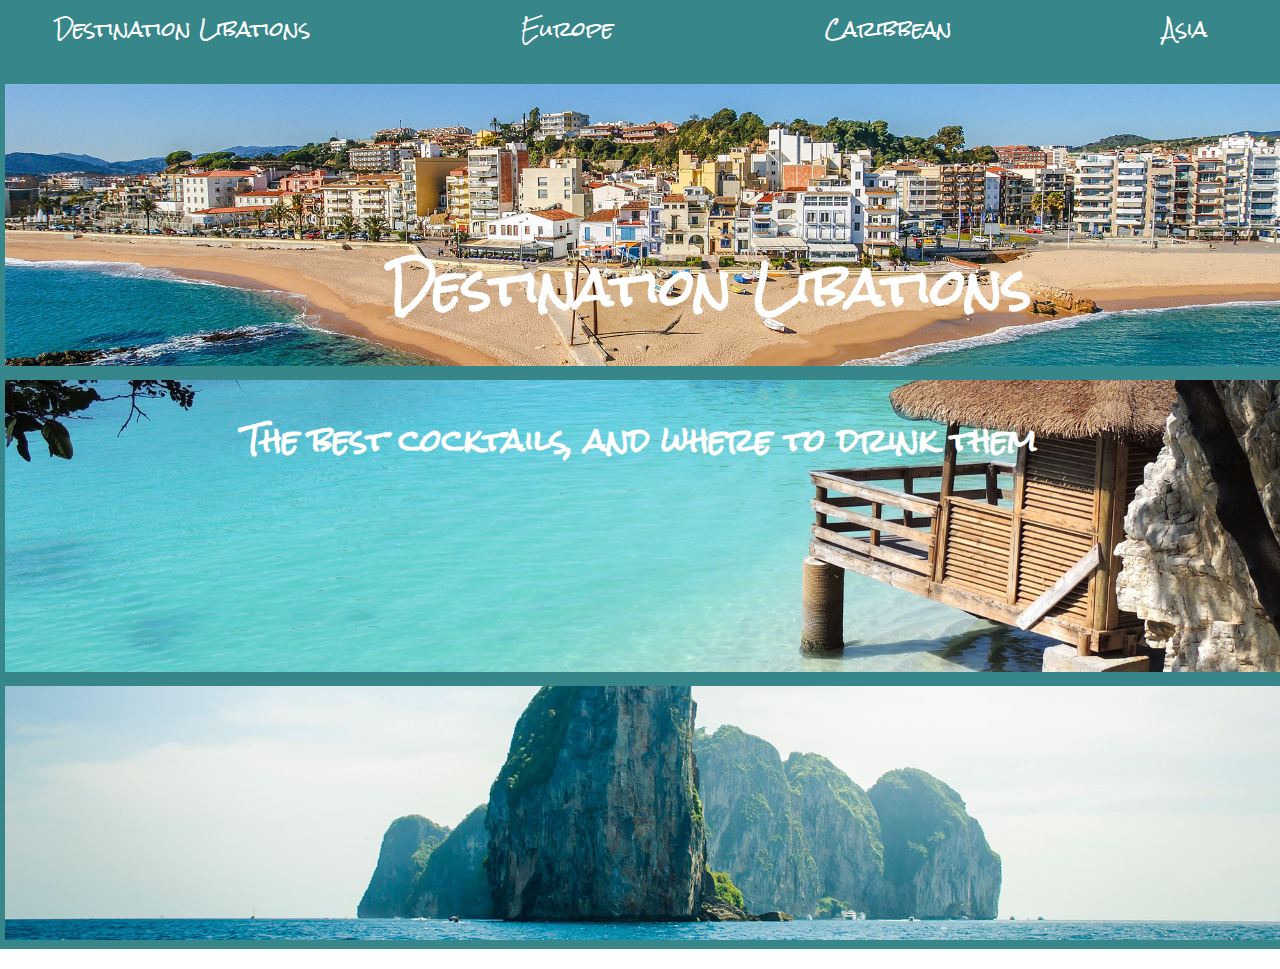
<file: index.html>
<!DOCTYPE html>
<html>
<head>      
    <link rel="stylesheet"
          type="text/css"
          href="css/stylesheet.css"/>
          
    <link href="https://fonts.googleapis.com/css?family=Open+Sans|Rock+Salt" rel="stylesheet">
          <div class="bahama">
          
    </head>
    
    <header 1>
    <ul class="navbar">
    <li> <a href="index.html">Destination Libations</a></li>
     <li> <a href="spain.html">Europe</a></li>
         <li> <a href="bahamas.html">Caribbean </a></li>
           <li> <a href="asia.html">Asia</a></li>
         </ul>
         </header>
         
         <body>
             
    
        <div class="homepageimage">
            <img src="images/eurobanner.jpg">
            <img src="images/caribbanner.jpg">
            <img src="images/mobanner.jpg">
        </div>
        
        
        <div class="maintitle">
        <h1>Destination Libations</h1>
        <h2>The best cocktails, and where to drink them</h2>
          
            </div>     
             
             
             
             
             
             
             
             
             
             
             
             
             
             
             
             
             </div>
             
             
             
         </body>
      
             </html>
</file>
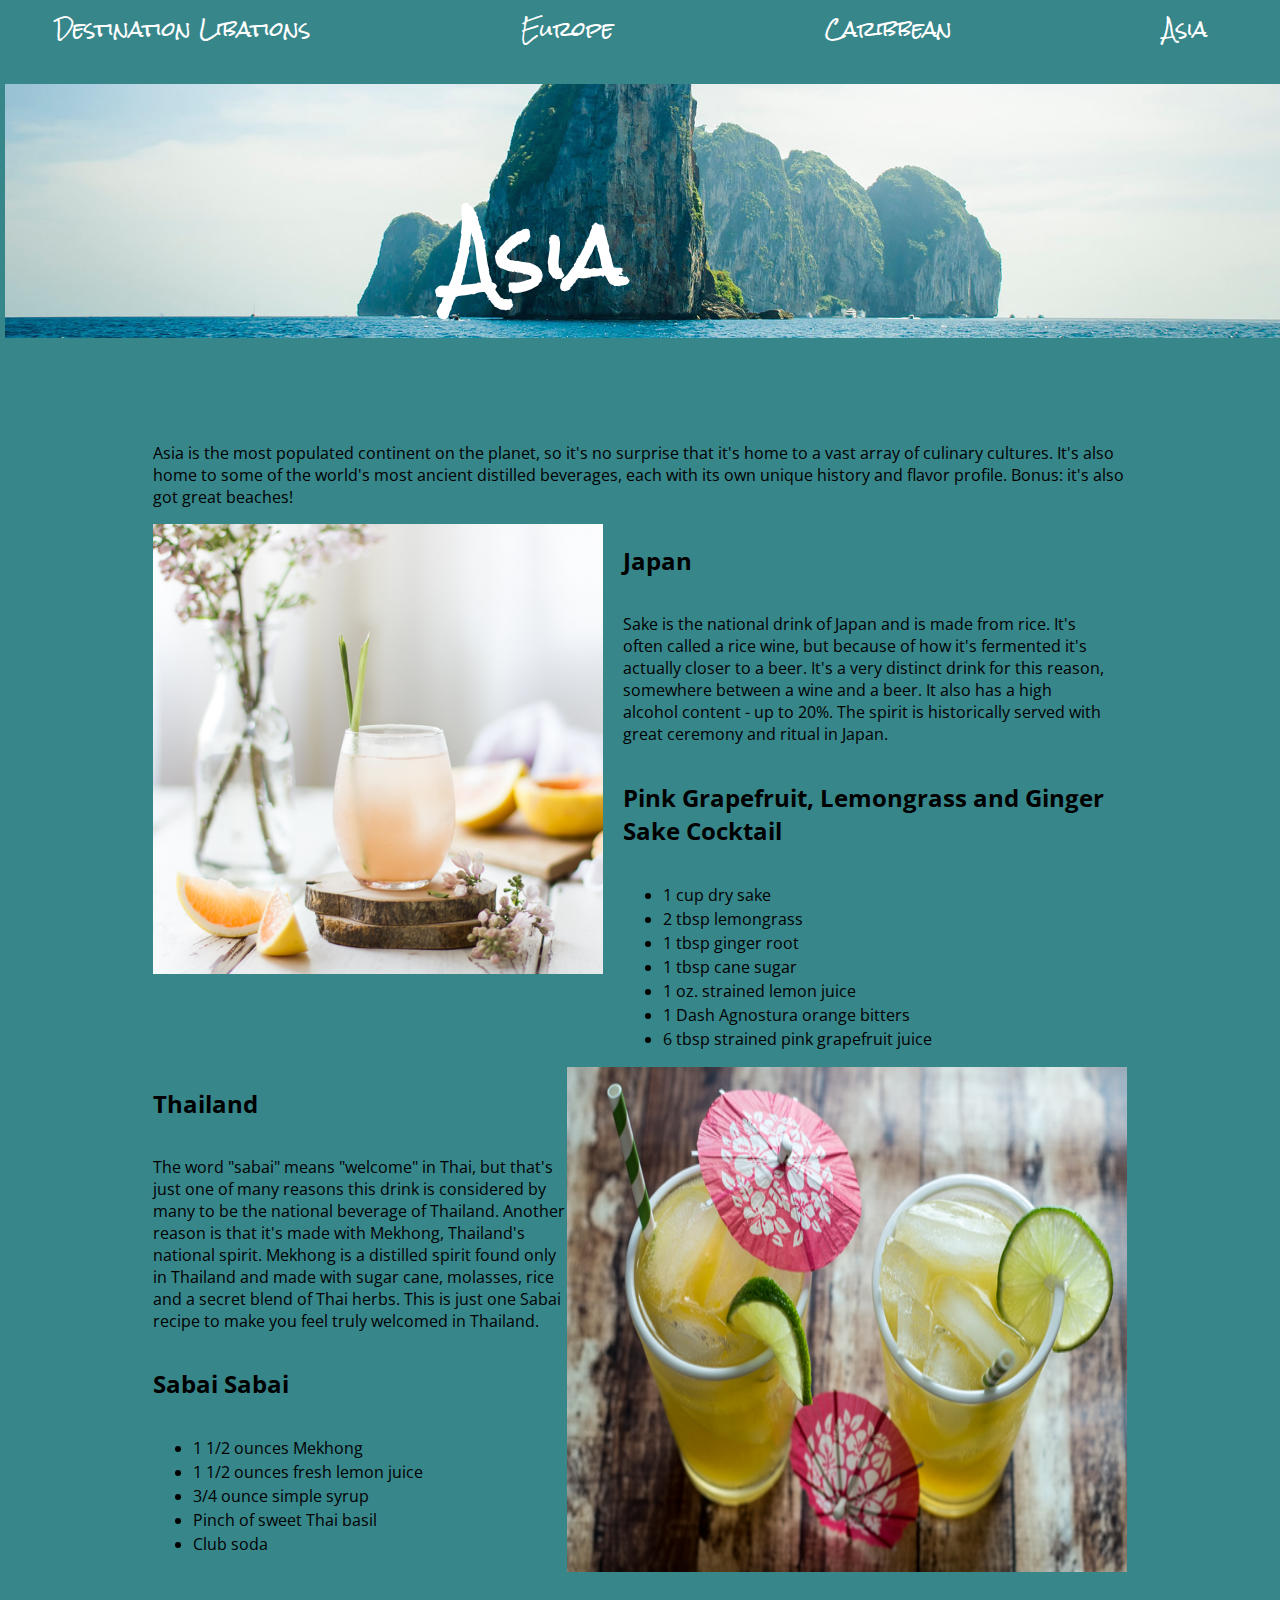
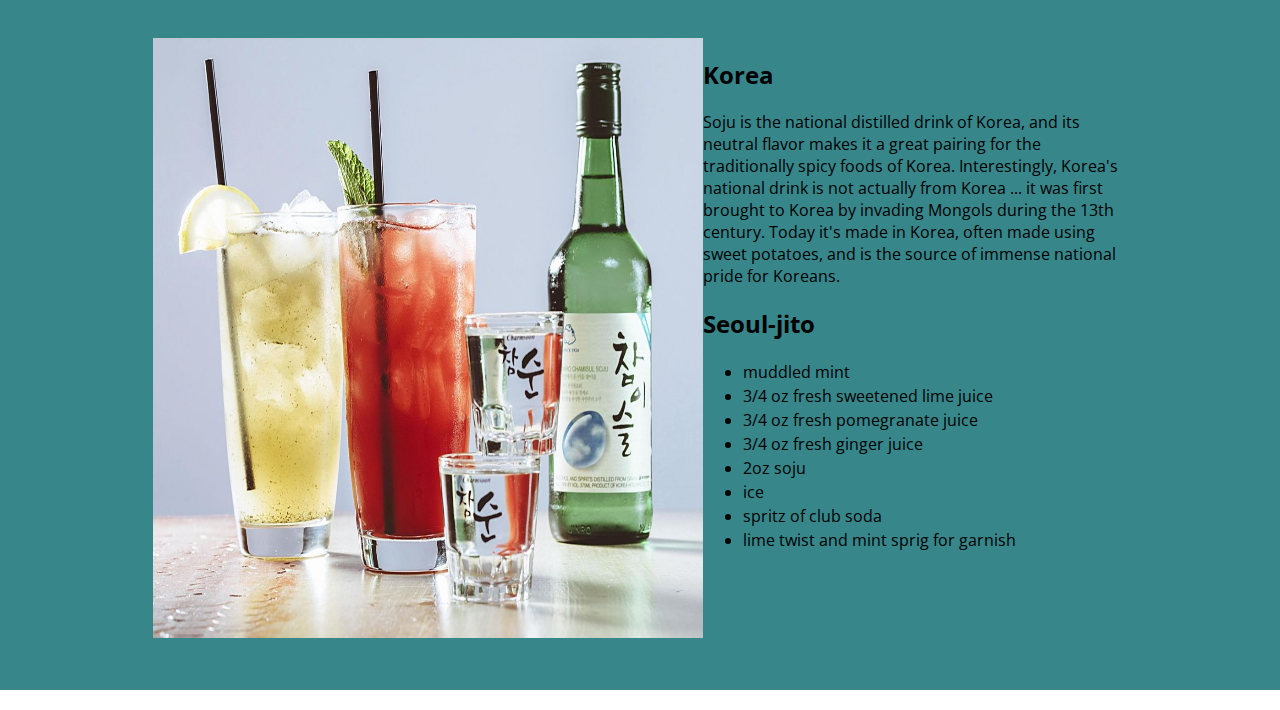
<file: asia.html>
<!DOCTYPE html>
<html>
  
<head>      
    <link rel="stylesheet"
          type="text/css"
          href="css/stylesheet.css"/>
    </head>
    
    <body>
           <section class="bahama">
    <header 1>
        <ul class="navbar">
            
    <li> <a href="index.html">Destination Libations</a></li>
    <li> <a href="spain.html">Europe</a></li>
    <li> <a href="bahamas.html">Caribbean</a></li>
    <li> <a href="asia.html">Asia</a></li>
         </ul>
    
    </header>
    
    <header>
         <div class="headers">
<img class="banner" src="images/mobanner.jpg">
 <h1>Asia</h1>
    </div>
         </header>

   <br>
    
     <!-- subpage intro text -->
     
   <section class="content">
  <br>
    <br>
    <div class="imagestext">   
    
    <div class="spain">    
    <p>Asia is the most populated continent on the planet, so it's no surprise that it's home to a vast array of culinary cultures. It's also home to some of the world's most ancient distilled beverages, each with its own unique history and flavor profile. Bonus: it's also got great beaches!
    </p>
    </div>

<!-- subpage photo and recipe grid -->

  <div class="bahamas">
    <div class="bahamasa">
        
        <div class="bahamas_image">
             <img src="images/grapefruit-sake-cocktails-with-ginger-and-lemongrass-lede-11.jpg" width="450" height="450">
            </div>
             <div class="contenta">
                 <h2>Japan</h2>  
                 <p>Sake is the national drink of Japan and is made from rice. It's often called a rice wine, but because of how it's fermented it's actually closer to a beer. It's a very distinct drink for this reason, somewhere between a wine and a beer. It also has a high alcohol content - up to 20%.
 The spirit is historically served with great ceremony and ritual in Japan.</p>
        
            <h2>Pink Grapefruit, Lemongrass and Ginger Sake Cocktail</h2>   
            
            <ul class="ind">
            <li>1 cup dry sake</li>
            <li>2 tbsp lemongrass</li>
            <li>1 tbsp ginger root</li>
            <li>1 tbsp cane sugar</li>
            <li>1 oz. strained lemon juice</li>
            <li>1 Dash Agnostura orange bitters</li>
            <li>6 tbsp strained pink grapefruit juice</li>
        </ul>
               
        </div>
        </div>
      
    
         <div class="bahamasb">
                <img src="images/Thai-cocktail-bourbon-gin-ginger-lime-3_wanderlustkitchen.jpg">
         
         <div class="bahamacontent">
            
            <h2>Thailand</h2>
        <p>The word "sabai" means "welcome" in Thai, but that's just one of many reasons this drink is considered by many to be the national beverage of Thailand. Another reason is that it's made with Mekhong, Thailand's national spirit. Mekhong is a distilled spirit found only in Thailand and made with sugar cane, molasses, rice and a secret blend of Thai herbs. This is just one Sabai recipe to make you feel truly welcomed in Thailand.
        </p>
        <h2>Sabai Sabai</h2>
            
            <ul class="ind">
             <li>1 1/2 ounces Mekhong</li>
            <li>1 1/2 ounces fresh lemon juice</li>
            <li>3/4 ounce simple syrup</li>
            <li>Pinch of sweet Thai basil</li>
            <li>Club soda</li>
        </ul>
        
        
    </div>
    </div>
        <br>
    
     
    
    <br>
    
        
    <br>
        <div class="bahamasa">
            
            <div class="bahamas_image">
                <img src="images/JuddDemalineSeoul-jito.jpg" width="550" height="600">
            </div>
            
            <br>
            
            <div class="bahamacontenta">
            <h2>Korea</h2>
            <p>Soju is the national distilled drink of Korea, and its neutral flavor makes it a great pairing for the traditionally spicy foods of Korea. Interestingly, Korea's national drink is not actually from Korea ... it was first brought to Korea by invading Mongols during the 13th century. Today it's made in Korea, often made using sweet potatoes, and is the source of immense national pride for Koreans.
</p>
            
            <h2>Seoul-jito</h2>
            <ul class="ind">
            <li>muddled mint</li>
            <li>3/4 oz fresh sweetened lime juice</li>
            <li>3/4 oz fresh pomegranate juice</li>
            <li>3/4 oz fresh ginger juice</li>
            <li>2oz soju</li>
            <li>ice</li>
            <li>spritz of club soda</li>
            <li>lime twist and mint sprig for garnish</li>
         
        </ul>
            
            </div>
            </div>
        <br>
            
    </div>
    
    
   </section>
   
</body>
        
</html>
</file>
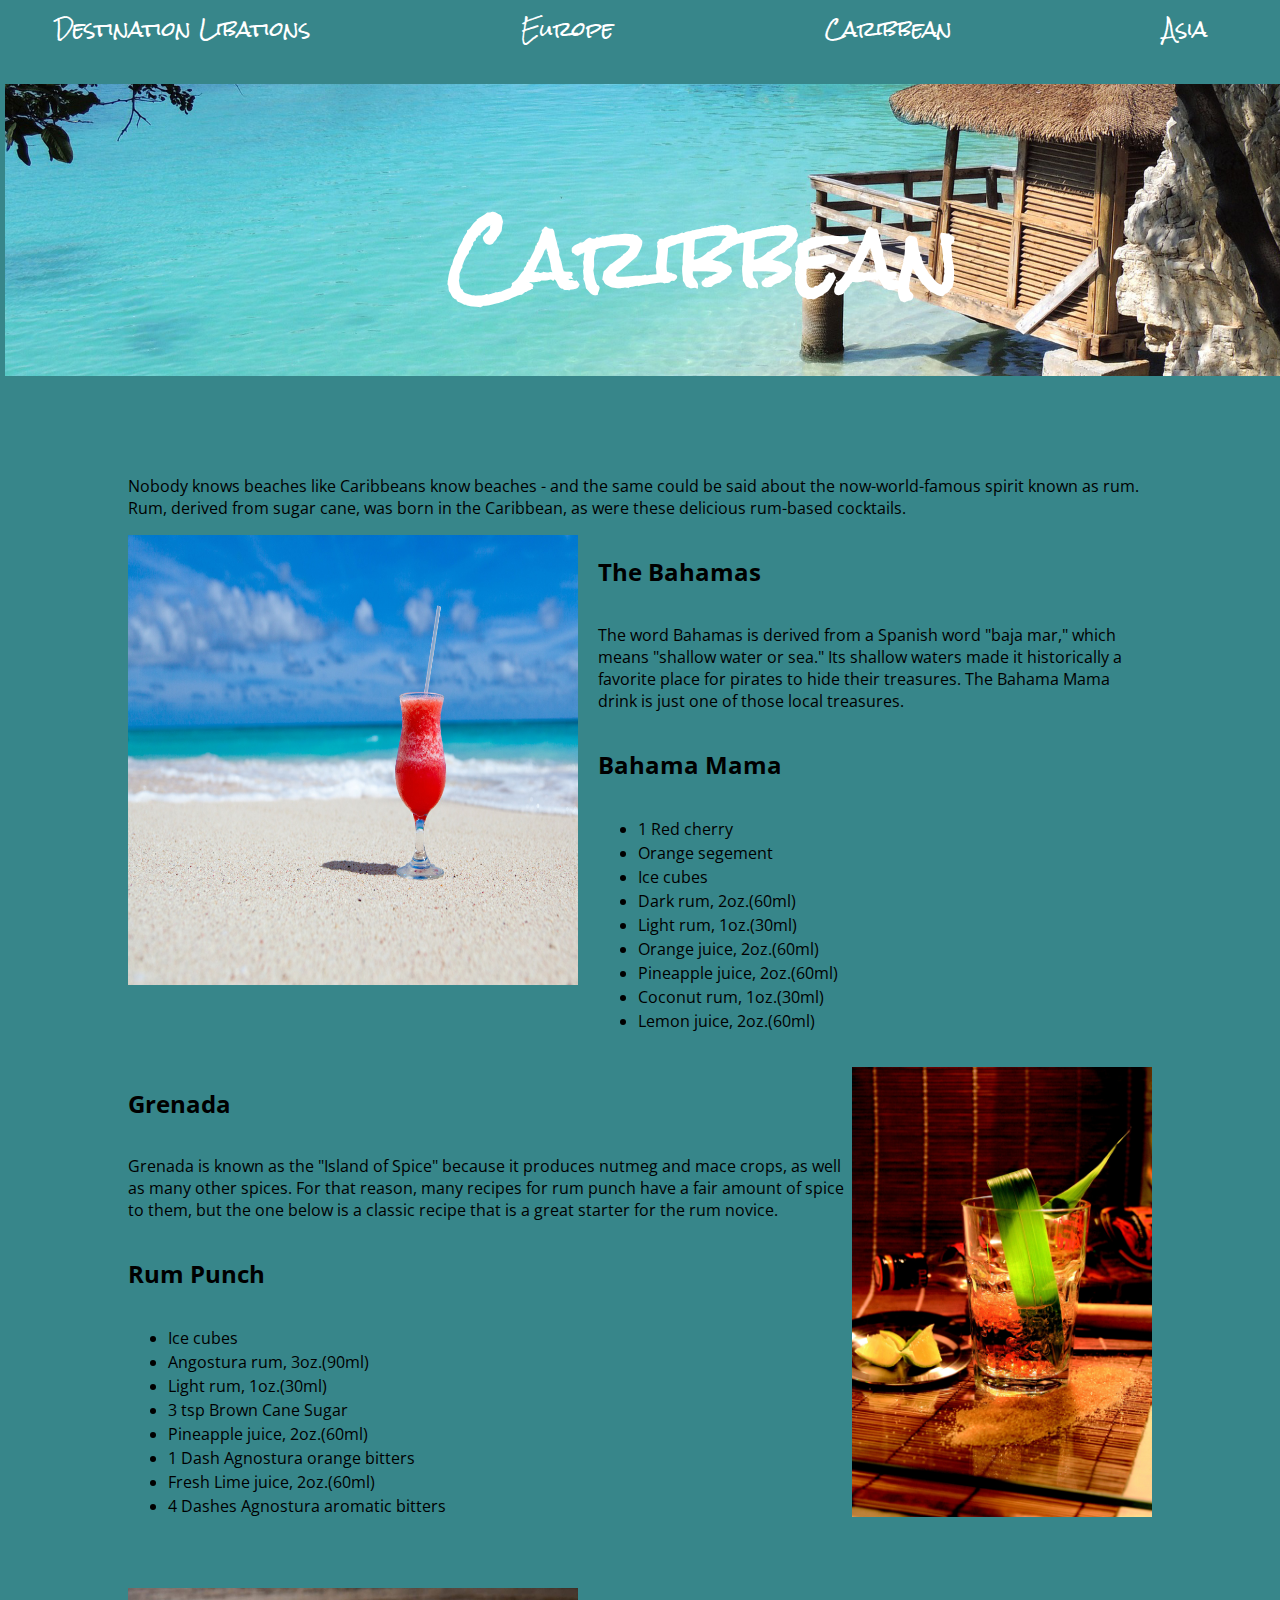
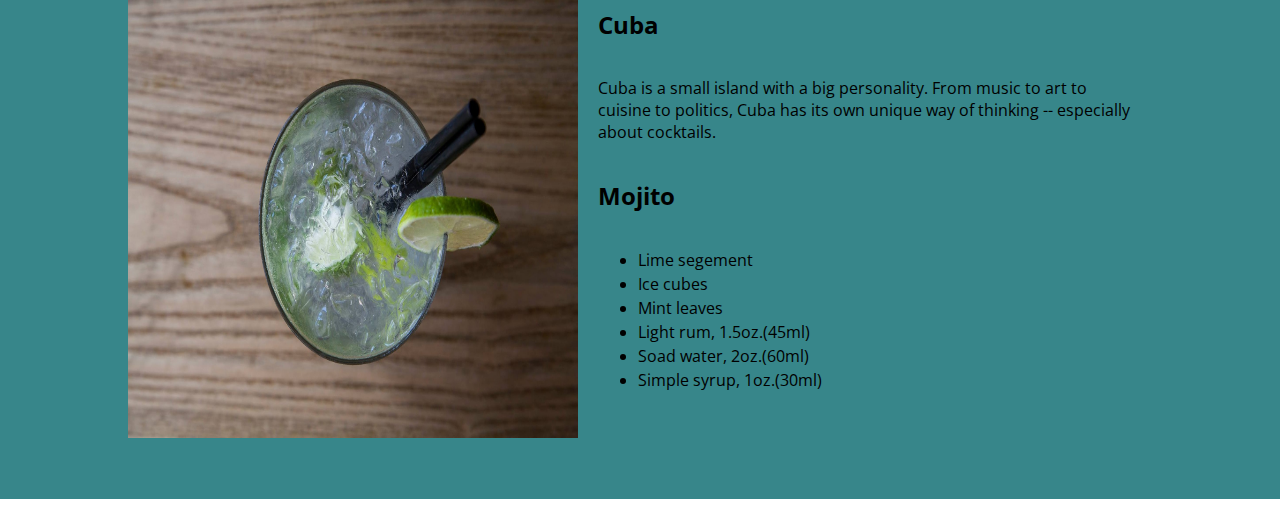
<file: bahamas.html>
<!DOCTYPE html>
<html>
<head>      
    <link rel="stylesheet"
          type="text/css"
          href="css/stylesheet.css"/>
    </head>
<body>
    
    <!-- the nav bar is using a google font -->
    <section class="bahama">
  <header 1>
       <ul class="navbar">
    <li> <a href="index.html">Destination Libations</a></li>
     <li> <a href="spain.html">Europe</a></li>
         <li> <a href="bahamas.html">Caribbean</a></li>
            <li> <a href="asia.html">Asia</a></li>
         </ul>
      
  </header>
  
    <header>
     
         <div class="headers">
<img class="banner" src=images/caribbanner.jpg>
 <h1>Caribbean</h1>
    </div>
            
            
         </header>
     <br>    
         

    <section class="content">

    <br>
    <br>
   
    
    <div class="spain">    
    <p>Nobody knows beaches like Caribbeans know beaches - and the same could be said about the now-world-famous spirit known as rum. Rum, derived from sugar cane, was born in the Caribbean, as were these delicious rum-based cocktails.</p>
    </div>
    
  <div class="bahamas">
    <div class="bahamasa">
      
        <div class="bahamas_image">
            <img src="images/bahama-mama-drink.jpg" width="450" height="450">
            </div>
             <div class="contenta">
              <h2>The Bahamas</h2>   
<p>The word Bahamas is derived from a Spanish word "baja mar," which means "shallow water or sea." Its shallow waters made it historically a favorite place for pirates to hide their treasures. The Bahama Mama drink is just one of those local treasures.
                
                
        </p>
        
         <h2>Bahama Mama</h2>
        
        <ul class="ind">
             <li>1 Red cherry</li>
            <li>Orange segement</li>
            <li>Ice cubes</li>
            <li>Dark rum, 2oz.(60ml)</li>
            <li>Light rum, 1oz.(30ml)</li>
            <li>Orange juice, 2oz.(60ml)</li>
            <li>Pineapple juice, 2oz.(60ml)</li>
            <li>Coconut rum, 1oz.(30ml)</li>
            <li>Lemon juice, 2oz.(60ml)</li>
         
        </ul>
        
        </div>
    </div>
    
    <br>
    
    <div class="bahamasb">
        <img src="images/rum.jpg" width="450" height="450">
        <div class="bahamacontent">
        <h2>Grenada</h2>
        <p> Grenada is known as the "Island of Spice" because it produces nutmeg and mace crops, as well as many other spices. For that reason, many recipes for rum punch have a fair amount of spice to them, but the one below is a classic recipe that is a great starter for the rum novice. 
            </p>
            <h2>Rum Punch</h2>
            
            <ul class="ind">
            <li>Ice cubes</li>
            <li>Angostura rum, 3oz.(90ml)</li>
            <li>Light rum, 1oz.(30ml)</li>
            <li>3 tsp Brown Cane Sugar</li>
            <li>Pineapple juice, 2oz.(60ml)</li>
            <li>1 Dash Agnostura orange bitters</li>
            <li>Fresh Lime juice, 2oz.(60ml)</li>
            <li>4 Dashes Agnostura aromatic bitters</li>
         
        </ul>
            
         
            
            </div>
            
            
    </div>
    
    <br>
    
     
    
    <br>
    
        
    <br>
    
    <div class="bahamasa">
      
        <div class="bahamas_image">
            <img src="images/mojito_1jpg.jpg" width="450" height="450">
            </div>
             <div class="contenta">
              <h2>Cuba</h2> 
        <p>Cuba is a small island with a big personality. From music to art to cuisine to politics, Cuba has its own unique way of thinking -- especially about cocktails. 
        </p>
         <h2>Mojito</h2>
         <!-- ingredients of the cocktails -->
          <ul class="ind">
            <li>Lime segement</li>
            <li>Ice cubes</li>
            <li>Mint leaves</li>
            <li>Light rum, 1.5oz.(45ml)</li>
            <li>Soad water, 2oz.(60ml)</li>
            <li>Simple syrup, 1oz.(30ml)</li>
         
        </ul>
        </div>
    </div>
    
    <br>
     
   <br>
  
    
  </div>    
  </section>
    
</body>



    </html>
</file>
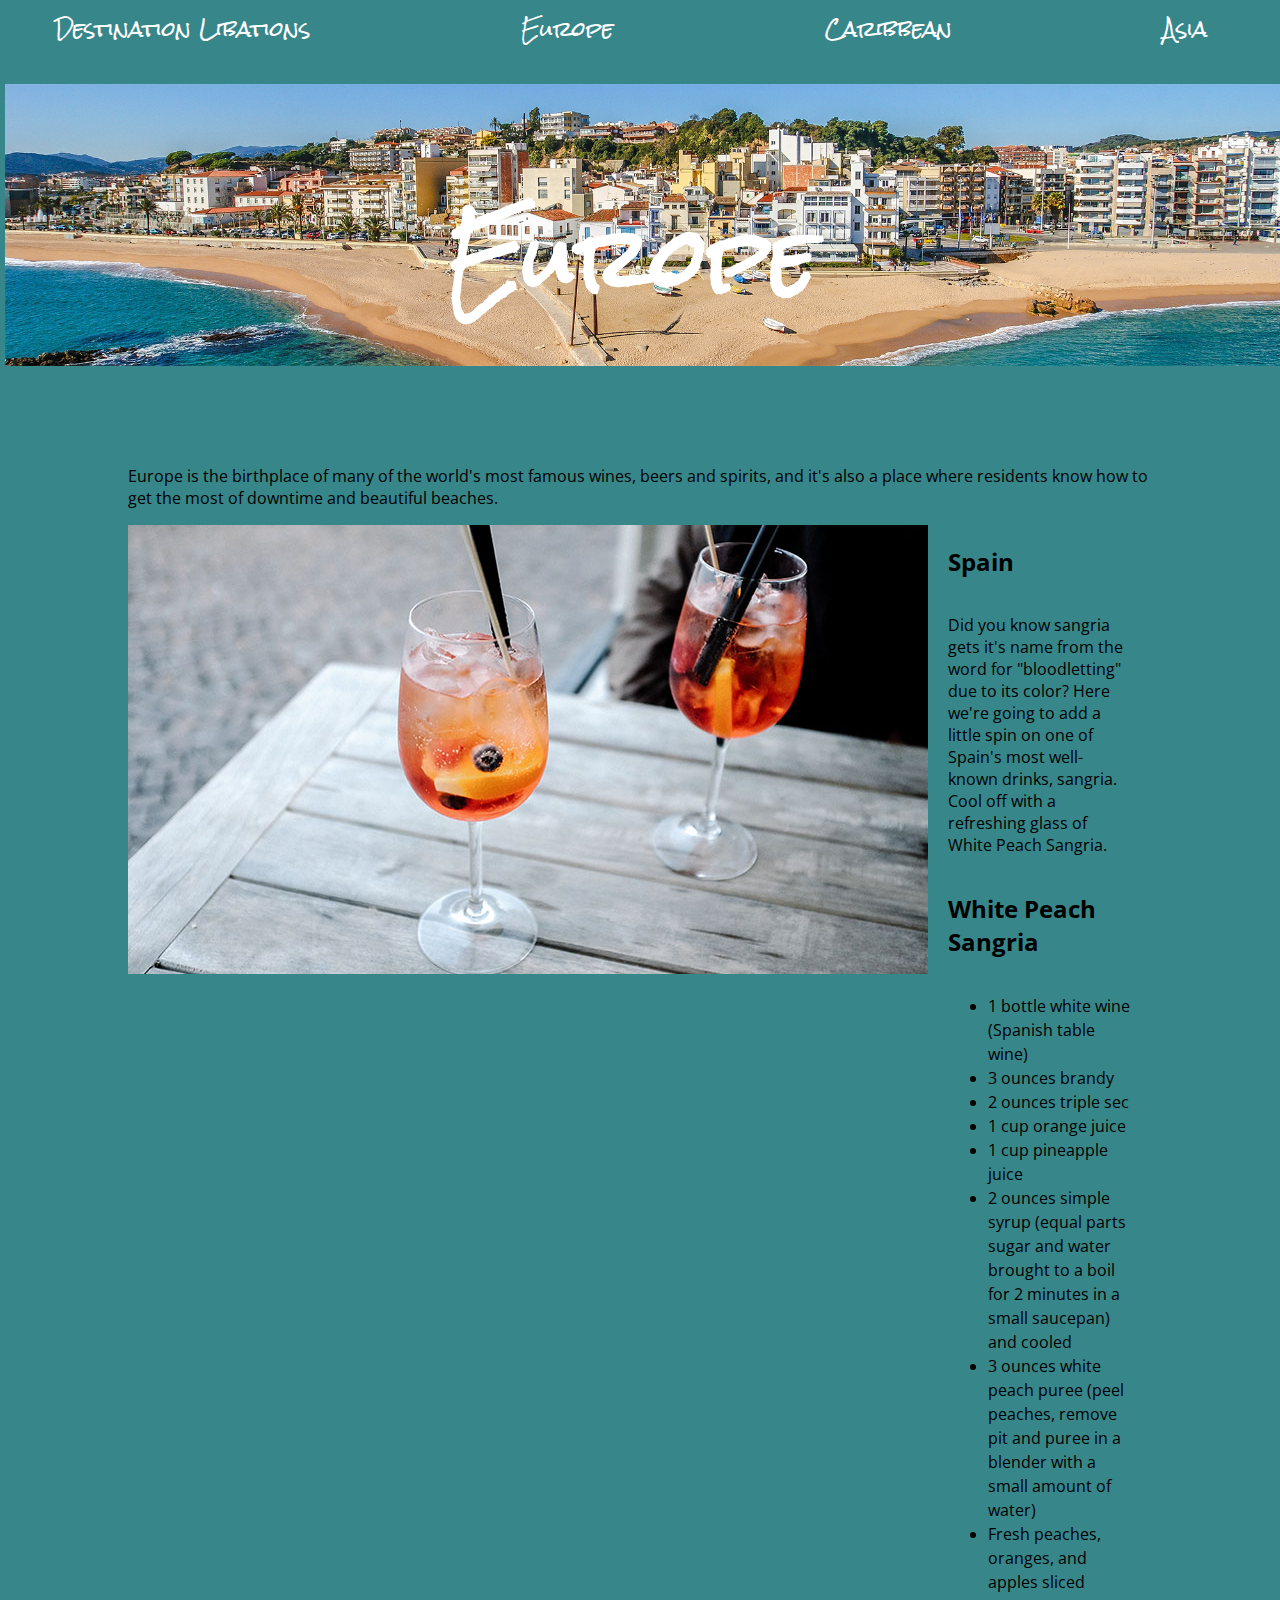
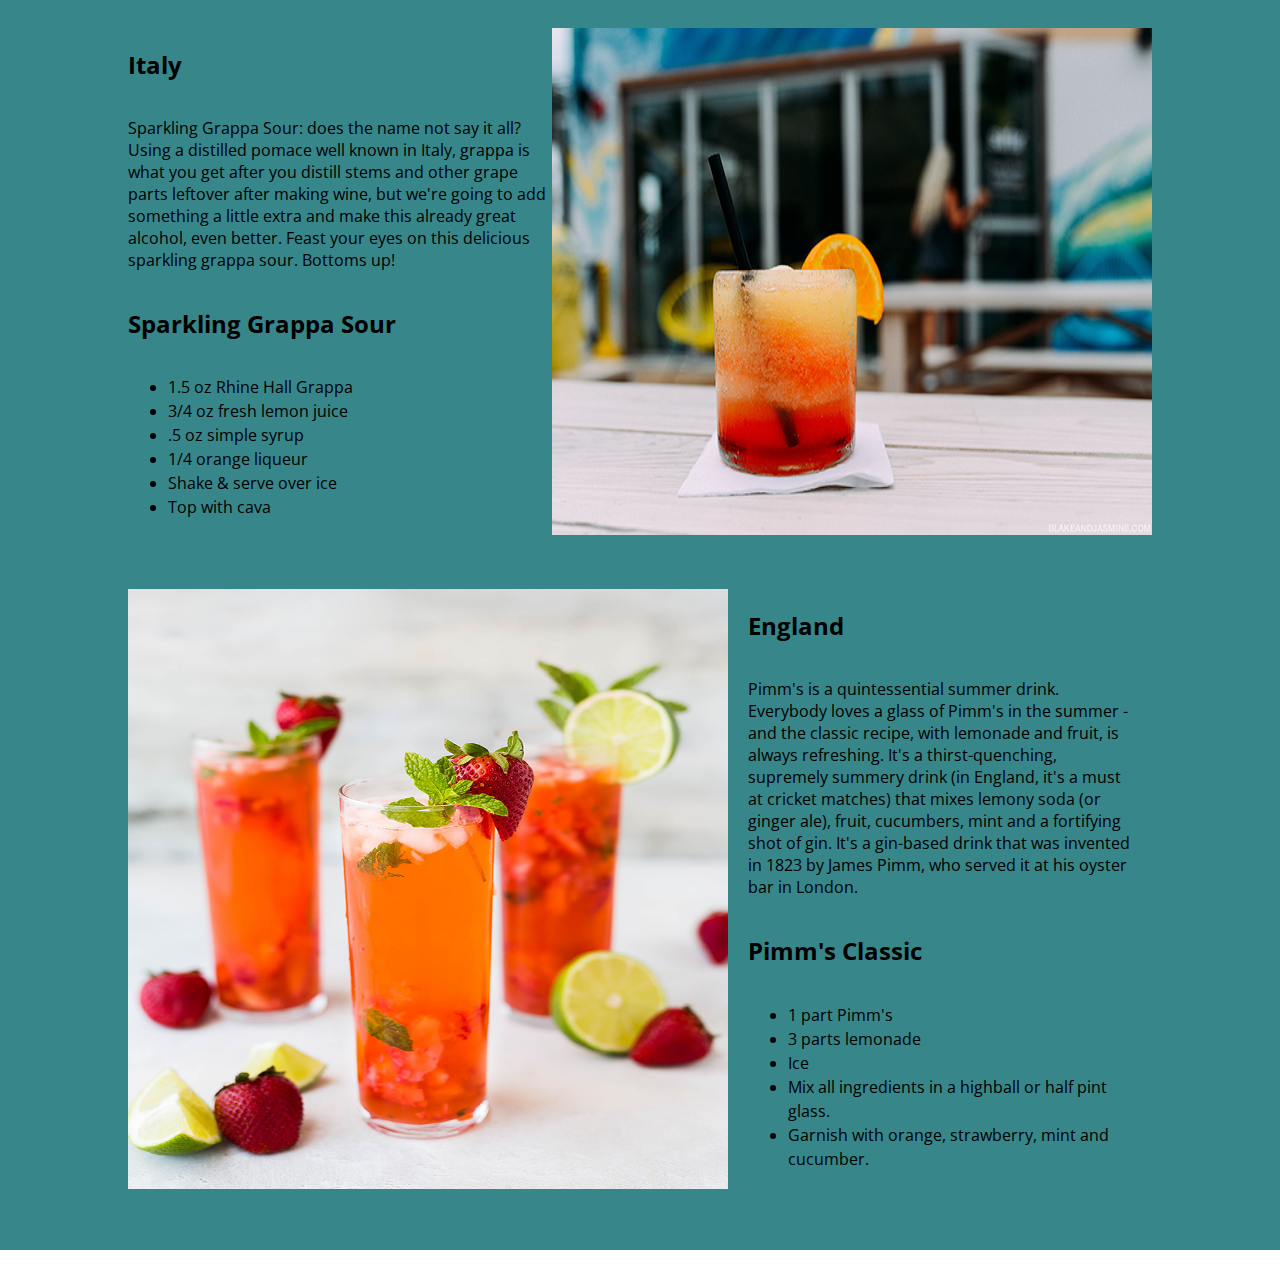
<file: spain.html>
<!DOCTYPE html>
<html>
<head>      
    <link rel="stylesheet"
          type="text/css"
          href="css/stylesheet.css"/>
    </head>
  <body>
<!--this is the nav -->
        <section class="bahama">
        
    <header 1>
        <ul class="navbar">
    <li> <a href="index.html">Destination Libations</a></li>
    <li> <a href="spain.html">Europe</a></li>
    <li> <a href="bahamas.html">Caribbean</a></li>
    <li> <a href="asia.html">Asia</a></li>
         </ul>
    </header> 
    
    <header>
         <div class="headers">
<img class="banner" src="images/eurobanner.jpg">
 <h1>Europe</h1>
    </div>
         </header>
     <br> 
    
    
<!--this includes the first image and content -->  
    
 <section class="content">

    <br>
    <br>
   
    <div class="spain">    
    <p>Europe is the birthplace of many of the world's most famous wines, beers and spirits, and it's also a place where residents know how to get the most of downtime and beautiful beaches.</p>
    </div>
    
  <div class="bahamas">
    <div class="bahamasa">
      
        <div class="bahamas_image">
            <img src="images/fizzysangriare.jpg">
            </div>
             <div class="contenta">
              <h2>Spain</h2>   
<p>Did you know sangria gets it's name from the word for "bloodletting" due to its color? Here we're going to add a little spin on one of Spain's most well-known drinks, sangria. Cool off with a refreshing glass of White Peach Sangria.</p>
        
<h2>White Peach Sangria</h2>
        
        <ul class="ind">
            <li>1 bottle white wine (Spanish table wine)</li>
            <li>3 ounces brandy</li>
            <li>2 ounces triple sec</li>
            <li>1 cup orange juice</li>
            <li>1 cup pineapple juice</li>
            <li>2 ounces simple syrup (equal parts sugar and water brought to a boil for 2 minutes in a small saucepan) and cooled</li>
            <li>3 ounces white peach puree (peel peaches, remove pit and puree in a blender with a small amount of water)</li>
            <li>Fresh peaches, oranges, and apples sliced</li>
        </ul>

        
        </div>
    </div>
    
    <br>
    
<!--this is the second image and content -->
    
    <div class="bahamasb">
        <img src="images/grappa1.jpg">
        <div class="bahamacontent">
        <h2>Italy</h2>
         <p>Sparkling Grappa Sour: does the name not say it all? Using a distilled pomace well known in Italy, grappa is what you get after you distill stems and other grape parts leftover after making wine, but we're going to add something a little extra and make this already great alcohol, even better. Feast your eyes on this delicious sparkling grappa sour. Bottoms up!
            </p>
            <h2>Sparkling Grappa Sour</h2>
            
            <ul class="ind">
            <li>1.5 oz Rhine Hall Grappa</li>
            <li>3/4 oz fresh lemon juice</li>
            <li>.5 oz simple syrup</li>
            <li>1/4 orange liqueur </li>
            <li>Shake & serve over ice</li>
            <li>Top with cava</li>
        </ul>

            
         
            
            </div>
            
            
    </div>
    
    <br>
    
     
    
    <br>
    
        
    <br>
    
    <!--this is the third image and content -->
    
    <div class="bahamasa">
      
        <div class="bahamas_image">
            <img src="images/pimm5.jpg" width="600" height="600">
            </div>
             <div class="contenta">
              <h2>England</h2> 
        <p>Pimm's is a quintessential summer drink. Everybody loves a glass of Pimm's in the summer - and the classic recipe, with lemonade and fruit, is always refreshing. It's a thirst-quenching, supremely summery drink (in England, it's a must at cricket matches) that mixes lemony soda (or ginger ale), fruit, cucumbers, mint and a fortifying shot of gin. It's a gin-based drink that was invented in 1823 by James Pimm, who served it at his oyster bar in London. 
        </p>
         <h2>Pimm's Classic</h2>
         
          <ul class="ind">
            <li>1 part Pimm's</li>
            <li>3 parts lemonade</li>
            <li>Ice</li>
            <li>Mix all ingredients in a highball or half pint glass.</li>
            <li>Garnish with orange, strawberry, mint and cucumber.</li>
        </ul>

        </div>
    </div>
    
    <br>
     
   <br>
  
  </div>    
  </section>
    
</body>



    </html>
</file>
<file: css/stylesheet.css>
/* the font */
@import url('https://fonts.googleapis.com/css?family=Open+Sans:300|Rock+Salt');
body {
    position: relative;
    top: -20px;
    padding: 0;
    margin: 0;
}

.bahamasa {
display:flex;
    justify-content:space-between;
   font-family: 'Open Sans', sans-serif;
   flex-direction:row;
}
    
.navbar {
     display:flex;
     flex-direction: row;
     justify-content:space-between;
     position: relative;
     padding:5px;
     font-family: 'Rock Salt', cursive;
    font-size: 20px;
     width: 90%;
     left:50px;
    
 }   
 
 .navbar li{
         text-decoration: none;
              list-style-type:none;
 }
    /*unvisited link*/
a:link {    
 color: white;   
 text-decoration: none;
}

/*visited link*/
a:visited {
color:white;    
text-decoration: none;
}
 
.bahamasb {
display:flex;
    justify-content:space-around;
    flex-direction:row-reverse;
   font-family: 'Open Sans', sans-serif;
}

.bahamacontent {
    display:flex;
    flex-direction: column;
}

.contenta {
     display:flex;
    flex-direction: column;
    margin-left:20px;
    margin-right:20px;
}

.bahamacontent p {
     font-family: 'Open Sans', sans-serif;
    
}
.bahamas_head{
    display:flex;
    justify-content:center;
    font-family: 'Rock Salt', cursive;
    font-size:16px;
} 

.bahama {
    background-color:#37868A;
}

.ind li {
   line-height: 1.5em;
}    
    
.content {
    padding: 20px;
    width:80%;
    margin:auto;
}    
    
    
/*.logo {*/
/*    font-family: 'Rock Salt', cursive;*/
    
/*}    */
   

.banner {position: relative;
         width:100%;
         height: auto;
         padding: 5px;
}

 .headers  {
    position: relative;
    bottom: -30;
    
}
.headers h1 {
    position: absolute;
    font-size: 80px;
    top:10%;
    left:35%;
    color: white;
    font-family: 'Rock Salt', cursive;
}

 
.imagestext {padding:5px;
             justify-content:space-between;
             font-family: 'Open Sans', sans-serif;
             margin-left:20px;
             margin-right:20px;
}


.maintitle h1{font-family: 'Rock Salt', cursive;
       font-size: 50px;
       color: white;
       position: absolute;
       top: 20%;
       left: 30%;
       /*background-color:#BCE7F6;*/
       display: block;
       padding: 5px;
       justify-content:center;}

       
.homepageimage img{position: relative;
                 width:100%;
                 height: auto;
                 padding: 5px;
                 /*justify-content:center;*/
            
}

.maintitle h2{
    position: absolute;
    top: 40%;
    left: 0%;
    width: 100%;
    text-align: center;
    font-size: 30px;
    color: white;
    font-family: 'Rock Salt', cursive;
}

.spain p{font-family:'Open Sans', sans-serif;}
</file>
